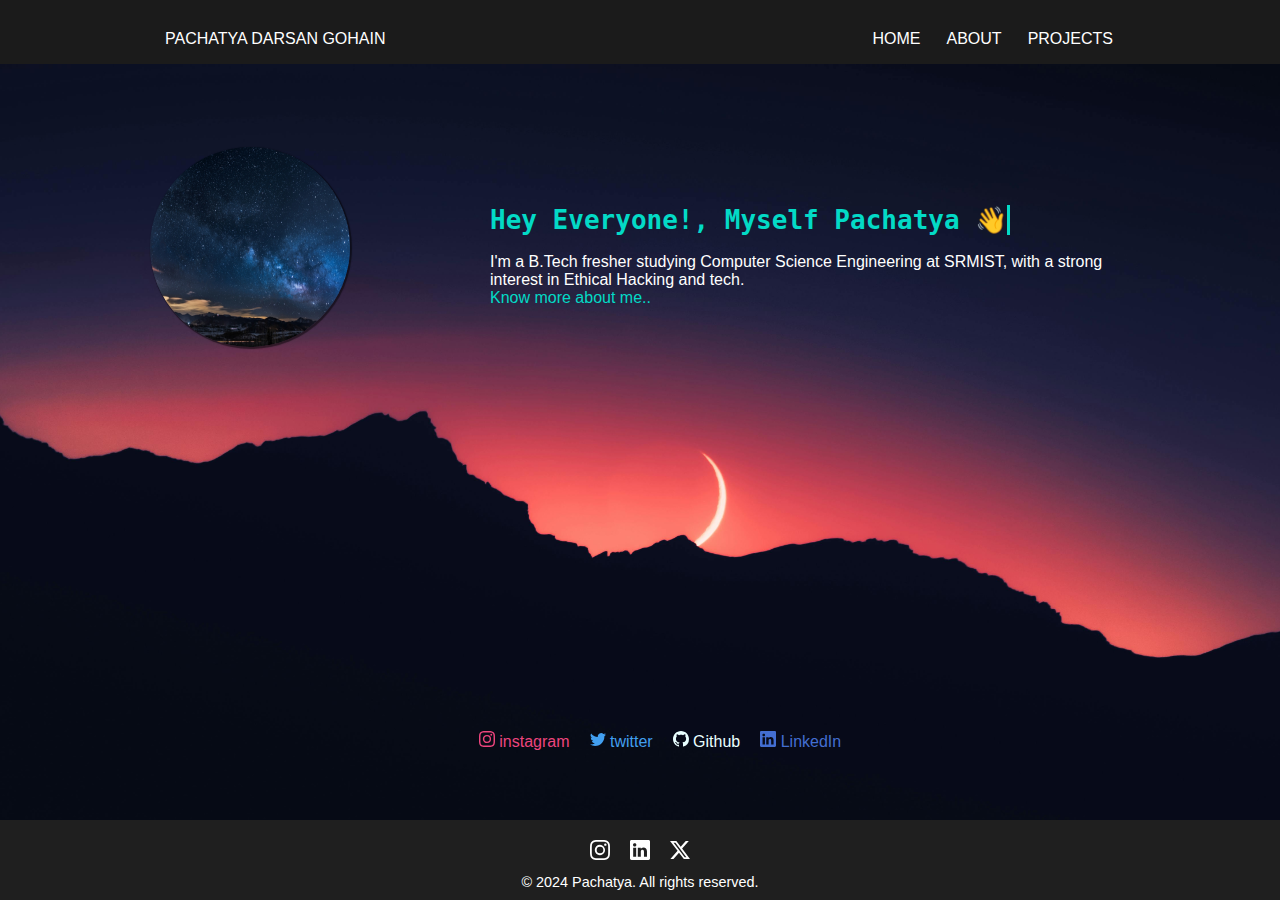
<file: index.html>
<!DOCTYPE html>
<html lang="en">
<head>
    <meta charset="UTF-8">
    <meta name="viewport" content="width=device-width, initial-scale=1.0">
    <title>Portfolio X</title>
    <link rel="stylesheet" href="style.css">
    <link rel="preconnect" href="https://fonts.googleapis.com">
    <link rel="preconnect" href="https://fonts.gstatic.com" crossorigin>
    <link href="https://fonts.googleapis.com/css2?family=Roboto:wght@400;700&display=swap" rel="stylesheet">
</head>
<body>
    <div class="navbar">
        <p id="name">PACHATYA DARSAN GOHAIN</p>
        <input type="checkbox" id="menu-toggle">
        <label for="menu-toggle" class="menu-icon">&#9776;</label>
        <ul class="nav-links">
            <li><a href="index.html">HOME</a></li>
            <li><a href="about.html">ABOUT</a></li>
            <li><a href="#">PROJECTS</a></li>
        </ul>
    </div>
    <div class="des">
        <img src="Assets/c7f1a38f-03aa-405f-a3c5-3a1d08cd3b80.JPG" alt="starry night">
        <div class="desc">
            <a href="hi.html"><h1 class="typing-demo">Hey Everyone!, Myself Pachatya 👋</h1></a>
            <span id="intro">I'm a B.Tech fresher studying Computer Science Engineering at SRMIST, with a strong interest in Ethical Hacking and tech.</span>
            <a href="about.html">Know more about me..</a>
        </div>
    </div>
    <div>
        <ul class="social">
            <a href="https://www.instagram.com/pachatya_01/">
                <li id="insta">
                    <svg xmlns="http://www.w3.org/2000/svg" width="16" height="16" fill="currentColor" class="bi bi-instagram" viewBox="0 0 16 16">
                        <path d="M8 0C5.829 0 5.556.01 4.703.048 3.85.088 3.269.222 2.76.42a3.9 3.9 0 0 0-1.417.923A3.9 3.9 0 0 0 .42 2.76C.222 3.268.087 3.85.048 4.7.01 5.555 0 5.827 0 8.001c0 2.172.01 2.444.048 3.297.04.852.174 1.433.372 1.942.205.526.478.972.923 1.417.444.445.89.719 1.416.923.51.198 1.09.333 1.942.372C5.555 15.99 5.827 16 8 16s2.444-.01 3.298-.048c.851-.04 1.434-.174 1.943-.372a3.9 3.9 0 0 0 1.416-.923c.445-.445.718-.891.923-1.417.197-.509.332-1.09.372-1.942C15.99 10.445 16 10.173 16 8s-.01-2.445-.048-3.299c-.04-.851-.175-1.433-.372-1.941a3.9 3.9 0 0 0-.923-1.417A3.9 3.9 0 0 0 13.24.42c-.51-.198-1.092-.333-1.943-.372C10.443.01 10.172 0 7.998 0zm-.717 1.442h.718c2.136 0 2.389.007 3.232.046.78.035 1.204.166 1.486.275.373.145.64.319.92.599s.453.546.598.92c.11.281.24.705.275 1.485.039.843.047 1.096.047 3.231s-.008 2.389-.047 3.232c-.035.78-.166 1.203-.275 1.485a2.5 2.5 0 0 1-.599.919c-.28.28-.546.453-.92.598-.28.11-.704.24-1.485.276-.843.038-1.096.047-3.232.047s-2.39-.009-3.233-.047c-.78-.036-1.203-.166-1.485-.276a2.5 2.5 0 0 1-.92-.598 2.5 2.5 0 0 1-.6-.92c-.109-.281-.24-.705-.275-1.485-.038-.843-.046-1.096-.046-3.233s.008-2.388.046-3.231c.036-.78.166-1.204.276-1.486.145-.373.319-.64.599-.92s.546-.453.92-.598c.282-.11.705-.24 1.485-.276.738-.034 1.024-.044 2.515-.045zm4.988 1.328a.96.96 0 1 0 0 1.92.96.96 0 0 0 0-1.92m-4.27 1.122a4.109 4.109 0 1 0 0 8.217 4.109 4.109 0 0 0 0-8.217m0 1.441a2.667 2.667 0 1 1 0 5.334 2.667 2.667 0 0 1 0-5.334"/>
                    </svg>
                    <span id="ins1">instagram</span>
                </li>
            </a>
            <a href="https://x.com/Pachatya06?t=htWO6yoFArTNWIynY-piPQ&s=08">
                <li id="twitter">
                    <svg xmlns="http://www.w3.org/2000/svg" width="16" height="16" fill="currentColor" class="bi bi-twitter" viewBox="0 0 16 16">
                        <path d="M5.026 15c6.038 0 9.341-5.003 9.341-9.334q.002-.211-.006-.422A6.7 6.7 0 0 0 16 3.542a6.7 6.7 0 0 1-1.889.518 3.3 3.3 0 0 0 1.447-1.817 6.5 6.5 0 0 1-2.087.793A3.286 3.286 0 0 0 7.875 6.03a9.32 9.32 0 0 1-6.767-3.429 3.29 3.29 0 0 0 1.018 4.382A3.3 3.3 0 0 1 .64 6.575v.045a3.29 3.29 0 0 0 2.632 3.218 3.2 3.2 0 0 1-.865.115 3 3 0 0 1-.614-.057 3.28 3.28 0 0 0 3.067 2.277A6.6 6.6 0 0 1 .78 13.58a6 6 0 0 1-.78-.045A9.34 9.34 0 0 0 5.026 15"/>
                    </svg>
                    <span id="">twitter</span>
                </li>
            </a>
            <a href="https://github.com/PACHATYA">
                <li id="git">
                    <svg xmlns="http://www.w3.org/2000/svg" width="16" height="16" fill="currentColor" class="bi bi-github" viewBox="0 0 16 16">
                        <path d="M8 0C3.58 0 0 3.58 0 8c0 3.54 2.29 6.53 5.47 7.59.4.07.55-.17.55-.38 0-.19-.01-.82-.01-1.49-2.01.37-2.53-.49-2.69-.94-.09-.23-.48-.94-.82-1.13-.28-.15-.68-.52-.01-.53.63-.01 1.08.58 1.23.82.72 1.21 1.87.87 2.33.66.07-.52.28-.87.51-1.07-1.78-.2-3.64-.89-3.64-3.95 0-.87.31-1.59.82-2.15-.08-.2-.36-1.02.08-2.12 0 0 .67-.21 2.2.82.64-.18 1.32-.27 2-.27s1.36.09 2 .27c1.53-1.04 2.2-.82 2.2-.82.44 1.1.16 1.92.08 2.12.51.56.82 1.27.82 2.15 0 3.07-1.87 3.75-3.65 3.95.29.25.54.73.54 1.48 0 1.07-.01 1.93-.01 2.2 0 .21.15.46.55.38A8.01 8.01 0 0 0 16 8c0-4.42-3.58-8-8-8"/>
                    </svg>
                    <span>Github</span>
                </li>
            </a>
            <a href="https://www.linkedin.com/in/pachatya-darsan-gohain-955342325/">
                <li id="linkdin">
                    <svg xmlns="http://www.w3.org/2000/svg" width="16" height="16" fill="currentColor" class="bi bi-linkedin" viewBox="0 0 16 16">
                        <path d="M0 1.146C0 .513.526 0 1.175 0h13.65C15.474 0 16 .513 16 1.146v13.708c0 .633-.526 1.146-1.175 1.146H1.175C.526 16 0 15.487 0 14.854zm4.943 12.248V6.169H2.542v7.225zm-1.2-8.212c.837 0 1.358-.554 1.358-1.248-.015-.709-.52-1.248-1.342-1.248S2.4 3.226 2.4 3.934c0 .694.521 1.248 1.327 1.248zm4.908 8.212V9.359c0-.216.016-.432.08-.586.173-.431.568-.878 1.232-.878.869 0 1.216.662 1.216 1.634v3.865h2.401V9.25c0-2.22-1.184-3.252-2.764-3.252-1.274 0-1.845.7-2.165 1.193v.025h-.016l.016-.025V6.169h-2.4c.03.678 0 7.225 0 7.225z"/>
                    </svg>
                    <span>LinkedIn</span>
                </li>
            </a>
        </ul>
    </div>
    <footer>
        <div class="footer-content">
            <div class="social-icons">
                <a href="https://www.instagram.com/pachatya_01/" aria-label="Instagram">
                    <svg xmlns="http://www.w3.org/2000/svg" width="20" height="20" fill="currentColor" class="bi bi-instagram" viewBox="0 0 16 16">
                        <path d="M8 0C5.829 0 5.556.01 4.703.048 3.85.088 3.269.222 2.76.42a3.9 3.9 0 0 0-1.417.923A3.9 3.9 0 0 0 .42 2.76C.222 3.268.087 3.85.048 4.7.01 5.555 0 5.827 0 8.001c0 2.172.01 2.444.048 3.297.04.852.174 1.433.372 1.942.205.526.478.972.923 1.417.444.445.89.719 1.416.923.51.198 1.09.333 1.942.372C5.555 15.99 5.827 16 8 16s2.444-.01 3.298-.048c.851-.04 1.434-.174 1.943-.372a3.9 3.9 0 0 0 1.416-.923c.445-.445.718-.891.923-1.417.197-.509.332-1.09.372-1.942C15.99 10.445 16 10.173 16 8s-.01-2.445-.048-3.299c-.04-.851-.175-1.433-.372-1.941a3.9 3.9 0 0 0-.923-1.417A3.9 3.9 0 0 0 13.24.42c-.51-.198-1.092-.333-1.943-.372C10.443.01 10.172 0 7.998 0zm-.717 1.442h.718c2.136 0 2.389.007 3.232.046.78.035 1.204.166 1.486.275.373.145.64.319.92.599s.453.546.598.92c.11.281.24.705.275 1.485.039.843.047 1.096.047 3.231s-.008 2.389-.047 3.232c-.035.78-.166 1.203-.275 1.485a2.5 2.5 0 0 1-.599.919c-.28.28-.546.453-.92.598-.28.11-.704.24-1.485.276-.843.038-1.096.047-3.232.047s-2.39-.009-3.233-.047c-.78-.036-1.203-.166-1.485-.276a2.5 2.5 0 0 1-.92-.598 2.5 2.5 0 0 1-.6-.92c-.109-.281-.24-.705-.275-1.485-.038-.843-.046-1.096-.046-3.233s.008-2.388.046-3.231c.036-.78.166-1.204.276-1.486.145-.373.319-.64.599-.92s.546-.453.92-.598c.282-.11.705-.24 1.485-.276.738-.034 1.024-.044 2.515-.045zm4.988 1.328a.96.96 0 1 0 0 1.92.96.96 0 0 0 0-1.92m-4.27 1.122a4.109 4.109 0 1 0 0 8.217 4.109 4.109 0 0 0 0-8.217m0 1.441a2.667 2.667 0 1 1 0 5.334 2.667 2.667 0 0 1 0-5.334"/>
                    </svg>
                </a>
                <a href="https://www.linkedin.com/in/pachatya-darsan-gohain-955342325/" aria-label="LinkedIn">
                    <svg xmlns="http://www.w3.org/2000/svg" width="20" height="20" fill="currentColor" class="bi bi-linkedin" viewBox="0 0 16 16">
                        <path d="M0 1.146C0 .513.526 0 1.175 0h13.65C15.474 0 16 .513 16 1.146v13.708c0 .633-.526 1.146-1.175 1.146H1.175C.526 16 0 15.487 0 14.854zm4.943 12.248V6.169H2.542v7.225zm-1.2-8.212c.837 0 1.358-.554 1.358-1.248-.015-.709-.52-1.248-1.342-1.248S2.4 3.226 2.4 3.934c0 .694.521 1.248 1.327 1.248zm4.908 8.212V9.359c0-.216.016-.432.08-.586.173-.431.568-.878 1.232-.878.869 0 1.216.662 1.216 1.634v3.865h2.401V9.25c0-2.22-1.184-3.252-2.764-3.252-1.274 0-1.845.7-2.165 1.193v.025h-.016l.016-.025V6.169h-2.4c.03.678 0 7.225 0 7.225z"/>
                    </svg>
                </a>
                <a href="https://x.com/Pachatya06" aria-label="Twitter">
                    <svg xmlns="http://www.w3.org/2000/svg" width="20" height="20" fill="currentColor" class="bi bi-twitter-x" viewBox="0 0 16 16">
                        <path d="M12.6.75h2.454l-5.36 6.142L16 15.25h-4.937l-3.867-5.07-4.425 5.07H.316l5.733-6.57L0 .75h5.063l3.495 4.633L12.601.75Zm-.86 13.028h1.36L4.323 2.145H2.865z"/>
                    </svg>
                </a>
            </div>
            <div class="rights">
                © 2024 Pachatya. All rights reserved.
            </div>
        </div>
    </footer>
    <script>
        // Use setInterval to check for the widget every 500 milliseconds
        const interval = setInterval(function () {
          const monicaWidget = document.getElementById('monica-content-root');
          if (monicaWidget) {
            monicaWidget.remove();  // Remove the widget
            clearInterval(interval);  // Stop checking once it's removed
          }
        }, 500);  // Check every 500ms
      </script>
</body>
</html>
</file>
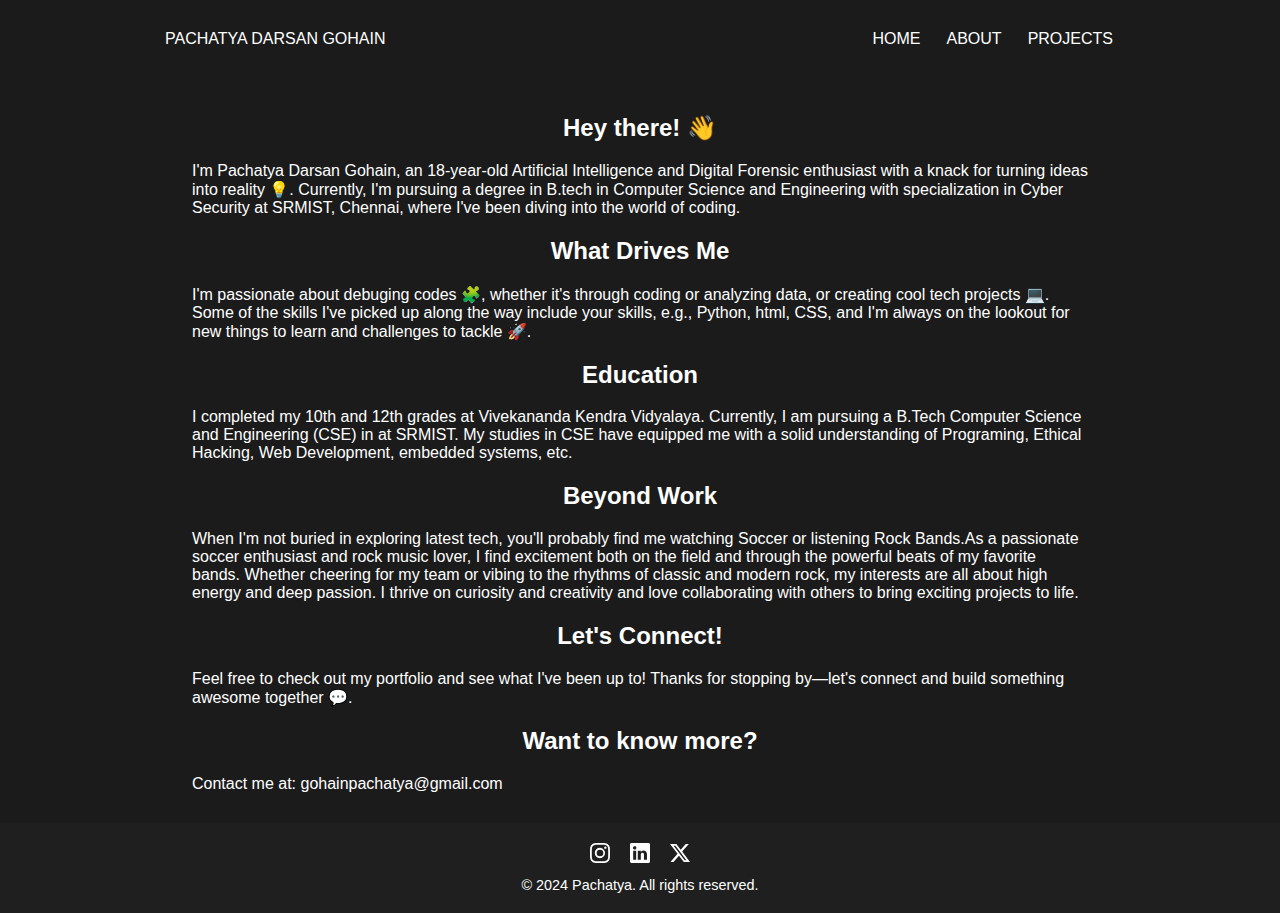
<file: about.html>
<!DOCTYPE html>
<html lang="en">
<head>
    <meta charset="UTF-8">
    <meta name="viewport" content="width=device-width, initial-scale=1.0">
    <title>About</title>
    <link rel="stylesheet" href="about.css">
</head>
<body>
    <div class="navbar">
        <p id="name">PACHATYA DARSAN GOHAIN</p>
        <input type="checkbox" id="menu-toggle">
        <label for="menu-toggle" class="menu-icon">&#9776;</label>
        <ul class="nav-links">
            <li><a href="index.html">HOME</a></li>
            <li><a href="about.html">ABOUT</a></li>
            <li><a href="#">PROJECTS</a></li>
        </ul>
    </div>
    <div class="content">
        <span><h2>Hey there! 👋 </h2>I'm Pachatya Darsan Gohain, an 18-year-old Artificial Intelligence and Digital Forensic enthusiast with a knack for turning ideas into reality 💡. Currently, I'm pursuing a degree in B.tech in Computer Science and Engineering with specialization in Cyber Security at SRMIST, Chennai, where I've been diving into the world of coding.</span>
        <h2>What Drives Me</h2>
        <span>I'm passionate about debuging codes 🧩, whether it's through coding or analyzing data, or creating cool tech projects 💻. Some of the skills I've picked up along the way include your skills, e.g., Python, html, CSS, and I'm always on the lookout for new things to learn and challenges to tackle 🚀.</span>
        <h2>Education</h2>
        <span>I completed my 10th and 12th grades at Vivekananda Kendra Vidyalaya. Currently, I am pursuing a B.Tech Computer Science and Engineering (CSE) in  at SRMIST. My studies in CSE have equipped me with a solid understanding of Programing, Ethical Hacking, Web Development, embedded systems, etc.
        <h2>Beyond Work</h2>
        <span>When I'm not buried in exploring latest tech, you'll probably find me watching Soccer or listening Rock Bands.As a passionate soccer enthusiast and rock music lover, I find excitement both on the field and through the powerful beats of my favorite bands. Whether cheering for my team or vibing to the rhythms of classic and modern rock, my interests are all about high energy and deep passion. I thrive on curiosity and creativity and love collaborating with others to bring exciting projects to life.</span>
        <h2>Let's Connect!</h2>
        <span>Feel free to check out my portfolio and see what I've been up to! Thanks for stopping by—let's connect and build something awesome together 💬.
        <h2>Want to know more?</h2> 
        <span>Contact me at: gohainpachatya@gmail.com</span>
    

    </div>
    <footer>
        <div class="footer-content">
            <div class="social-icons">
                <a href="https://www.instagram.com/pachatya_01" aria-label="Instagram">
                    <svg xmlns="http://www.w3.org/2000/svg" width="20" height="20" fill="currentColor" class="bi bi-instagram" viewBox="0 0 16 16">
                        <path d="M8 0C5.829 0 5.556.01 4.703.048 3.85.088 3.269.222 2.76.42a3.9 3.9 0 0 0-1.417.923A3.9 3.9 0 0 0 .42 2.76C.222 3.268.087 3.85.048 4.7.01 5.555 0 5.827 0 8.001c0 2.172.01 2.444.048 3.297.04.852.174 1.433.372 1.942.205.526.478.972.923 1.417.444.445.89.719 1.416.923.51.198 1.09.333 1.942.372C5.555 15.99 5.827 16 8 16s2.444-.01 3.298-.048c.851-.04 1.434-.174 1.943-.372a3.9 3.9 0 0 0 1.416-.923c.445-.445.718-.891.923-1.417.197-.509.332-1.09.372-1.942C15.99 10.445 16 10.173 16 8s-.01-2.445-.048-3.299c-.04-.851-.175-1.433-.372-1.941a3.9 3.9 0 0 0-.923-1.417A3.9 3.9 0 0 0 13.24.42c-.51-.198-1.092-.333-1.943-.372C10.443.01 10.172 0 7.998 0zm-.717 1.442h.718c2.136 0 2.389.007 3.232.046.78.035 1.204.166 1.486.275.373.145.64.319.92.599s.453.546.598.92c.11.281.24.705.275 1.485.039.843.047 1.096.047 3.231s-.008 2.389-.047 3.232c-.035.78-.166 1.203-.275 1.485a2.5 2.5 0 0 1-.599.919c-.28.28-.546.453-.92.598-.28.11-.704.24-1.485.276-.843.038-1.096.047-3.232.047s-2.39-.009-3.233-.047c-.78-.036-1.203-.166-1.485-.276a2.5 2.5 0 0 1-.92-.598 2.5 2.5 0 0 1-.6-.92c-.109-.281-.24-.705-.275-1.485-.038-.843-.046-1.096-.046-3.233s.008-2.388.046-3.231c.036-.78.166-1.204.276-1.486.145-.373.319-.64.599-.92s.546-.453.92-.598c.282-.11.705-.24 1.485-.276.738-.034 1.024-.044 2.515-.045zm4.988 1.328a.96.96 0 1 0 0 1.92.96.96 0 0 0 0-1.92m-4.27 1.122a4.109 4.109 0 1 0 0 8.217 4.109 4.109 0 0 0 0-8.217m0 1.441a2.667 2.667 0 1 1 0 5.334 2.667 2.667 0 0 1 0-5.334"/>
                    </svg>
                </a>
                <a href="https://www.linkedin.com/in/pachatya-darsan-gohain-955342325/" aria-label="LinkedIn">
                    <svg xmlns="http://www.w3.org/2000/svg" width="20" height="20" fill="currentColor" class="bi bi-linkedin" viewBox="0 0 16 16">
                        <path d="M0 1.146C0 .513.526 0 1.175 0h13.65C15.474 0 16 .513 16 1.146v13.708c0 .633-.526 1.146-1.175 1.146H1.175C.526 16 0 15.487 0 14.854zm4.943 12.248V6.169H2.542v7.225zm-1.2-8.212c.837 0 1.358-.554 1.358-1.248-.015-.709-.52-1.248-1.342-1.248S2.4 3.226 2.4 3.934c0 .694.521 1.248 1.327 1.248zm4.908 8.212V9.359c0-.216.016-.432.08-.586.173-.431.568-.878 1.232-.878.869 0 1.216.662 1.216 1.634v3.865h2.401V9.25c0-2.22-1.184-3.252-2.764-3.252-1.274 0-1.845.7-2.165 1.193v.025h-.016l.016-.025V6.169h-2.4c.03.678 0 7.225 0 7.225z"/>
                    </svg>
                </a>
                <a href="https://x.com/Pachatya06?t=htWO6yoFArTNWIynY-piPQ&s=08" aria-label="Twitter">
                    <svg xmlns="http://www.w3.org/2000/svg" width="20" height="20" fill="currentColor" class="bi bi-twitter-x" viewBox="0 0 16 16">
                        <path d="M12.6.75h2.454l-5.36 6.142L16 15.25h-4.937l-3.867-5.07-4.425 5.07H.316l5.733-6.57L0 .75h5.063l3.495 4.633L12.601.75Zm-.86 13.028h1.36L4.323 2.145H2.865z"/>
                    </svg>
                </a>
            </div>
            <div class="rights">
                © 2024 Pachatya. All rights reserved.
            </div>
        </div>
    </footer>

</body>
</html>
</file>
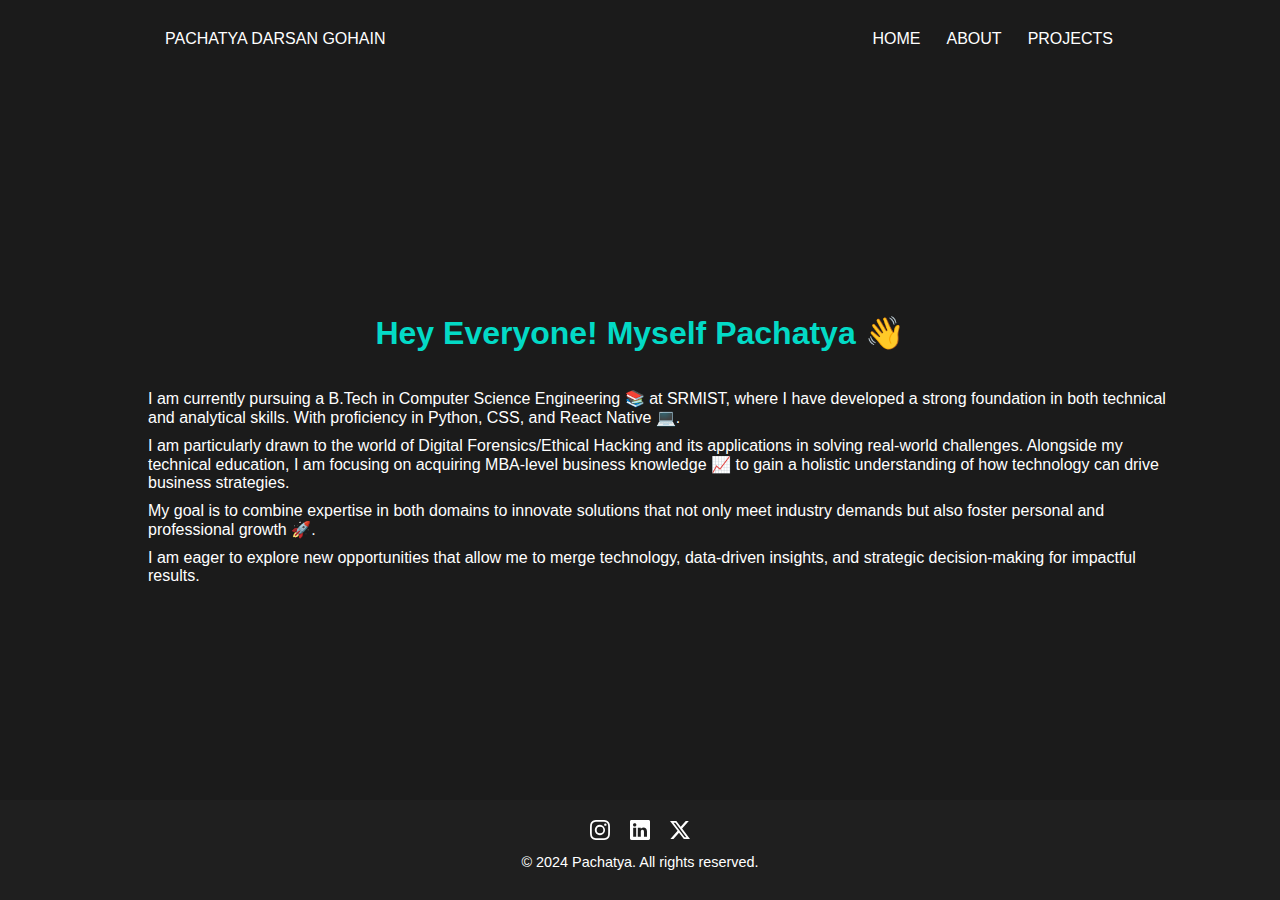
<file: hi.html>
<!DOCTYPE html>
<html lang="en">
<head>
    <meta charset="UTF-8">
    <meta name="viewport" content="width=device-width, initial-scale=1.0">
    <title>Hi</title>
    <link rel="stylesheet" href="hi.css">
</head>
<body>
    <div class="navbar">
        <p id="name">PACHATYA DARSAN GOHAIN</p>
        <input type="checkbox" id="menu-toggle">
        <label for="menu-toggle" class="menu-icon">&#9776;</label>
        <ul class="nav-links">
            <li><a href="index.html">HOME</a></li>
            <li><a href="about.html">ABOUT</a></li>
            <li><a href="#">PROJECTS</a></li>
        </ul>
    </div>
    <div class="content">
        <h1>
            Hey Everyone! Myself Pachatya 👋
        </h1>
        <ul class="introduction">
            <li>I am currently pursuing a B.Tech in Computer Science Engineering 📚 at SRMIST, where I have developed a strong foundation in both technical and analytical skills. With proficiency in Python, CSS, and React Native 💻.</li>
            <li>I am particularly drawn to the world of Digital Forensics/Ethical Hacking and its applications in solving real-world challenges. Alongside my technical education, I am focusing on acquiring MBA-level business knowledge 📈 to gain a holistic understanding of how technology can drive business strategies.</li>
            <li>My goal is to combine expertise in both domains to innovate solutions that not only meet industry demands but also foster personal and professional growth 🚀.</li>
            <li>I am eager to explore new opportunities that allow me to merge technology, data-driven insights, and strategic decision-making for impactful results.</li>
        </ul>
    </div>
    <footer>
        <div class="footer-content">
            <div class="social-icons">
                <a href="https://www.instagram.com/pachatya_01/" aria-label="Instagram">
                    <svg xmlns="http://www.w3.org/2000/svg" width="20" height="20" fill="currentColor" class="bi bi-instagram" viewBox="0 0 16 16">
                        <path d="M8 0C5.829 0 5.556.01 4.703.048 3.85.088 3.269.222 2.76.42a3.9 3.9 0 0 0-1.417.923A3.9 3.9 0 0 0 .42 2.76C.222 3.268.087 3.85.048 4.7.01 5.555 0 5.827 0 8.001c0 2.172.01 2.444.048 3.297.04.852.174 1.433.372 1.942.205.526.478.972.923 1.417.444.445.89.719 1.416.923.51.198 1.09.333 1.942.372C5.555 15.99 5.827 16 8 16s2.444-.01 3.298-.048c.851-.04 1.434-.174 1.943-.372a3.9 3.9 0 0 0 1.416-.923c.445-.445.718-.891.923-1.417.197-.509.332-1.09.372-1.942C15.99 10.445 16 10.173 16 8s-.01-2.445-.048-3.299c-.04-.851-.175-1.433-.372-1.941a3.9 3.9 0 0 0-.923-1.417A3.9 3.9 0 0 0 13.24.42c-.51-.198-1.092-.333-1.943-.372C10.443.01 10.172 0 7.998 0zm-.717 1.442h.718c2.136 0 2.389.007 3.232.046.78.035 1.204.166 1.486.275.373.145.64.319.92.599s.453.546.598.92c.11.281.24.705.275 1.485.039.843.047 1.096.047 3.231s-.008 2.389-.047 3.232c-.035.78-.166 1.203-.275 1.485a2.5 2.5 0 0 1-.599.919c-.28.28-.546.453-.92.598-.28.11-.704.24-1.485.276-.843.038-1.096.047-3.232.047s-2.39-.009-3.233-.047c-.78-.036-1.203-.166-1.485-.276a2.5 2.5 0 0 1-.92-.598 2.5 2.5 0 0 1-.6-.92c-.109-.281-.24-.705-.275-1.485-.038-.843-.046-1.096-.046-3.233s.008-2.388.046-3.231c.036-.78.166-1.204.276-1.486.145-.373.319-.64.599-.92s.546-.453.92-.598c.282-.11.705-.24 1.485-.276.738-.034 1.024-.044 2.515-.045zm4.988 1.328a.96.96 0 1 0 0 1.92.96.96 0 0 0 0-1.92m-4.27 1.122a4.109 4.109 0 1 0 0 8.217 4.109 4.109 0 0 0 0-8.217m0 1.441a2.667 2.667 0 1 1 0 5.334 2.667 2.667 0 0 1 0-5.334"/>
                    </svg>
                </a>
                <a href="https://www.linkedin.com/in/pachatya-darsan-gohain-955342325/" aria-label="LinkedIn">
                    <svg xmlns="http://www.w3.org/2000/svg" width="20" height="20" fill="currentColor" class="bi bi-linkedin" viewBox="0 0 16 16">
                        <path d="M0 1.146C0 .513.526 0 1.175 0h13.65C15.474 0 16 .513 16 1.146v13.708c0 .633-.526 1.146-1.175 1.146H1.175C.526 16 0 15.487 0 14.854zm4.943 12.248V6.169H2.542v7.225zm-1.2-8.212c.837 0 1.358-.554 1.358-1.248-.015-.709-.52-1.248-1.342-1.248S2.4 3.226 2.4 3.934c0 .694.521 1.248 1.327 1.248zm4.908 8.212V9.359c0-.216.016-.432.08-.586.173-.431.568-.878 1.232-.878.869 0 1.216.662 1.216 1.634v3.865h2.401V9.25c0-2.22-1.184-3.252-2.764-3.252-1.274 0-1.845.7-2.165 1.193v.025h-.016l.016-.025V6.169h-2.4c.03.678 0 7.225 0 7.225z"/>
                    </svg>
                </a>
                <a href="https://x.com/Pachatya06?t=htWO6yoFArTNWIynY-piPQ&s=08" aria-label="Twitter">
                    <svg xmlns="http://www.w3.org/2000/svg" width="20" height="20" fill="currentColor" class="bi bi-twitter-x" viewBox="0 0 16 16">
                        <path d="M12.6.75h2.454l-5.36 6.142L16 15.25h-4.937l-3.867-5.07-4.425 5.07H.316l5.733-6.57L0 .75h5.063l3.495 4.633L12.601.75Zm-.86 13.028h1.36L4.323 2.145H2.865z"/>
                    </svg>
                </a>
            </div>
            <div class="rights">
                © 2024 Pachatya. All rights reserved.
            </div>
        </div>
    </footer>
    
</body>
</html>
</file>
<file: style.css>
body{
    background-image: url(Assets/pexels-marek-piwnicki-3907296-6989485.jpg);
    background-position: center;
    background-attachment: fixed;
    background-size: cover;
    margin:0;
    padding:0;
    background-color: #1b1b1b;
    font-family:'Gill Sans', 'Gill Sans MT', Calibri, 'Trebuchet MS', sans-serif;
    height:100vh;
    width: 100vw;
    display: flex;
    flex-direction: column;
    justify-content:space-between
}
#monica-content-root {
    display: none !important;  /* This hides the element */
  }
.navbar {
    display: flex;
    flex-direction: row;
    justify-content: space-evenly;
    align-items:center;
    gap:300px;
    background-color: #1b1b1b;
}
#name{
    margin-top:30px;
    color:white;
    margin-left:10px;
}
.nav-links{
    list-style: none;
    display:flex;
    justify-content:space-evenly;
    padding:0;
    top:0;
    margin-top:30px;
    margin-left:20px;
    gap:2px;
}
.menu-icon{
    display:none;
    color:white;
    position: fixed;
    left:0;
    top:10px;
}
.menu-icon:hover{
    color: #03DAC6;
}
.nav-links li a {
    color: white;
    text-decoration: none;
    padding: 8px 12px;
}

.nav-links li a:hover {
    color: #03DAC6;
}

/* Hide the checkbox */
#menu-toggle {
    display: none;
}
@media screen and (max-width: 739px) {
    .navbar{
        display:flex;
        flex-direction: row-reverse;
        justify-content: space-between;
    }
    .nav-links {
        display: flex;
        flex-direction: column;
        width: 100%;
        position: absolute;
        height:150px;
        top: 30px; /* Adjust based on your navbar height */
        margin-left: 0;
        background-color: #333;
        overflow:hidden;
        max-height: 0px;
        transition: max-height 0.6s ease-in-out;
        z-index:1;
    }
    .nav-links li{
        margin-left: 10px;
    }

    .menu-icon {
        display:block;
        position:absolute;
        top:27px;
        margin-left:20px;
    }
    #menu-toggle:checked + .menu-icon + .nav-links {
        max-height: 300px; /* Adjust based on the number of links */
    }
    #name{
        margin-right:5vw;
    }
}
.des{
    padding:30px;
    display: flex;
    flex-direction: row;
    justify-content: space-evenly;
    align-items:center;
    gap:20px;
}
img{
    height:200px;
    width:200px;
    border-radius:50%;
    box-shadow:1px 1px 1px 1px rgba(0, 0, 0, 0.5);;
}
.desc{
    display:inline-flex;
    flex-direction: column;
    justify-content:center;

}
#intro{
    color:white;
    width:50vw;
}
h1{
    color:white;
}
h1:hover{
    color:#03DAC6;
    transition: color 0.3s ease;
}
a{
    text-decoration: none;
    color:#03DAC6;
}
a:hover{
    color:rgb(83, 83, 241)
}
@media screen and (max-width: 600px){
    .des{
        padding:30px;
        display: flex;
        flex-direction: column;

    }
    #intro{
        width:70vw;
        text-align: center;
        color:white;
    }
    h1{
        text-align: center;
    }
    a{
        text-align:center;
    }

}
.social{
    display:flex;
    flex-direction:row;
    justify-content: center;
    align-items:center;
    gap:20px;
    margin-top:300px;


}
li{
    list-style: none;
}
#insta{
    color:rgb(238, 69, 126)
}
#twitter{
    color:rgb(66, 159, 240)
}
#git{
    color: rgb(233, 255, 255);
}
#linkdin{
    color:rgb(67, 110, 209);
}
#insta:hover{
    color:rgb(219, 130, 159);
    transition: color 0.3s ease;
}
#twitter:hover{
    color:rgb(118, 182, 237);
    transition: color 0.3s ease;
}
#git:hover{
    color: rgb(255, 255, 255);
    transition: color 0.3s ease;
}
#linkdin:hover{
    color:skyblue;
    transition: color 0.3s ease;
}
#rights{
    color:rgb(247, 34, 34);
}
footer {
    background-color: #1f1f1f;
    color: white;
    padding: 20px 0;
    text-align: center;
    bottom: 0;
    width: 100%;
    height:40px;
}
.footer-content {
    display: flex;
    flex-direction: column;
    align-items: center;
    gap: 10px;
    margin-bottom:0px;
}

.social-icons {
    display: flex;
    gap: 20px;
}

.social-icons a {
    color: #ffffff;
    transition: color 0.3s ease;
}

.social-icons a:hover {
    color: #03DAC6; 
}

.rights {
    font-size: 0.9rem;
    color:#ffffff;
}

.typing-demo {
    width: 33ch;
    animation: typing 2s steps(22), blink .5s step-end infinite alternate;
    white-space: nowrap;
    overflow: hidden;
    border-right: 3px solid;
    font-family: monospace;
    font-size: 2em;
    color:#03DAC6;
  }
  
  @keyframes typing {
    from {
      width: 0
    }
  }
      
  @keyframes blink {
    50% {
      border-color: transparent
    }
}
</file>
<file: about.css>
html{
    scroll-behavior: smooth;
}
body{
    margin:0;
    padding:0;
    background-color: #1b1b1b;
    font-family:'Gill Sans', 'Gill Sans MT', Calibri, 'Trebuchet MS', sans-serif;
    height:100vh;
    width: 100vw;
    position:relative;
    display: flex;
    flex-direction: column;
    justify-content:space-between
}
#monica-content-root {
    display: none !important;  /* This hides the element */
  }
.navbar {
    display: flex;
    flex-direction: row;
    justify-content: space-evenly;
    align-items:center;
    gap:300px;
    background-color: #1b1b1b;
}
#name{
    margin-top:30px;
    color:white;
    margin-left:10px;
}
.nav-links{
    list-style: none;
    display:flex;
    justify-content:space-evenly;
    padding:0;
    top:0;
    margin-top:30px;
    margin-left:20px;
    gap:2px;
}
.menu-icon{
    display:none;
    color:white;
    position: fixed;
    left:0;
    top:10px;
}
.menu-icon:hover{
    color: #03DAC6;
}
.nav-links li a {
    color: white;
    text-decoration: none;
    padding: 8px 12px;
}

.nav-links li a:hover {
    color: #03DAC6;
}

/* Hide the checkbox */
#menu-toggle {
    display: none;
}
@media screen and (max-width: 739px) {
    .navbar{
        display:flex;
        flex-direction: row-reverse;
        justify-content: space-between;
    }
    .nav-links {
        display: flex;
        flex-direction: column;
        width: 100%;
        position: absolute;
        height:150px;
        top: 30px; /* Adjust based on your navbar height */
        margin-left: 0;
        background-color: #333;
        overflow:hidden;
        max-height: 0px;
        transition: max-height 0.6s ease-in-out;
        z-index:1;
    }
    .nav-links li{
        margin-left: 10px;
    }

    .menu-icon {
        display:block;
        position:absolute;
        top:27px;
        margin-left:20px;
    }
    #menu-toggle:checked + .menu-icon + .nav-links {
        max-height: 300px; /* Adjust based on the number of links */
    }
    #name{
        margin-right:5vw;
    }
}
.content{
    display:flex;
    flex-direction: column;
    justify-content:center;
    align-items: center;
    margin-top:30px;
    margin-bottom:30px;
}
h2{
    color:white;
}
span{
    width:70vw;
    color:white
}
a{
    text-decoration: none;
    color:#03DAC6;
}
a:hover{
    color:rgb(83, 83, 241)
}
footer {
    background-color: #1f1f1f;
    color: white;
    padding: 20px 0;
    text-align: center;
    bottom: 0;
    width: 100%;
    height:60px;
}

.footer-content {
    display: flex;
    flex-direction: column;
    align-items: center;
    gap: 10px;
    margin-bottom:0px;
}

.social-icons {
    display: flex;
    gap: 20px;
}

.social-icons a {
    color: #ffffff;
    transition: color 0.3s ease;
}

.social-icons a:hover {
    color: #03DAC6; 
}

.rights {
    font-size: 0.9rem;
    color:#ffffff;
}
h2{
    text-align: center;
}
</file>
<file: hi.css>
body{
    margin:0;
    padding:0;
    background-color: #1b1b1b;
    font-family:'Gill Sans', 'Gill Sans MT', Calibri, 'Trebuchet MS', sans-serif;
    height:100vh;
    width: 100vw;
    display: flex;
    flex-direction: column;
    justify-content:space-between
}
#monica-content-root {
    display: none !important;  /* This hides the element */
  }
.navbar {
    display: flex;
    flex-direction: row;
    justify-content: space-evenly;
    align-items:center;
    gap:300px;
    background-color: #1b1b1b;
}
#name{
    margin-top:30px;
    color:white;
    margin-left:10px;
}
.nav-links{
    list-style: none;
    display:flex;
    justify-content:space-evenly;
    padding:0;
    top:0;
    margin-top:30px;
    margin-left:20px;
    gap:2px;
}
.menu-icon{
    display:none;
    color:white;
    position: fixed;
    left:0;
    top:10px;
}
.menu-icon:hover{
    color: #03DAC6;
}
.nav-links li a {
    color: white;
    text-decoration: none;
    padding: 8px 12px;
}

.nav-links li a:hover {
    color: #03DAC6;
}

/* Hide the checkbox */
#menu-toggle {
    display: none;
}
@media screen and (max-width: 739px) {
    .navbar{
        display:flex;
        flex-direction: row-reverse;
        justify-content: space-between;
    }
    .nav-links {
        display: flex;
        flex-direction: column;
        width: 100%;
        position: absolute;
        height:150px;
        top: 30px; /* Adjust based on your navbar height */
        margin-left: 0;
        background-color: #333;
        overflow:hidden;
        max-height: 0px;
        transition: max-height 0.6s ease-in-out;
        z-index:1;
    }
    .nav-links li{
        margin-left: 10px;
    }

    .menu-icon {
        display:block;
        position:absolute;
        top:27px;
        margin-left:20px;
    }
    #menu-toggle:checked + .menu-icon + .nav-links {
        max-height: 300px; /* Adjust based on the number of links */
    }
    #name{
        margin-right:5vw;
    }
}
.content{
    display:flex;
    flex-direction: column;
    justify-content:center;
    align-items: center;
    margin-top:30px;
}
h1{
    color:#03DAC6;
}
.introduction{
    color:white;
    list-style: none;
    width:80vw;
    display:flex;
    flex-direction: column;
    gap:10px;
}
footer {
    background-color: #1f1f1f;
    color: white;
    padding: 20px 0;
    text-align: center;
    bottom: 0;
    width: 100%;
    height:60px;
}

.footer-content {
    display: flex;
    flex-direction: column;
    align-items: center;
    gap: 10px;
    margin-bottom:0px;
}

.social-icons {
    display: flex;
    gap: 20px;
}

.social-icons a {
    color: #ffffff;
    transition: color 0.3s ease;
}

.social-icons a:hover {
    color: #03DAC6; 
}

.rights {
    font-size: 0.9rem;
    color:#ffffff;
}
</file>
